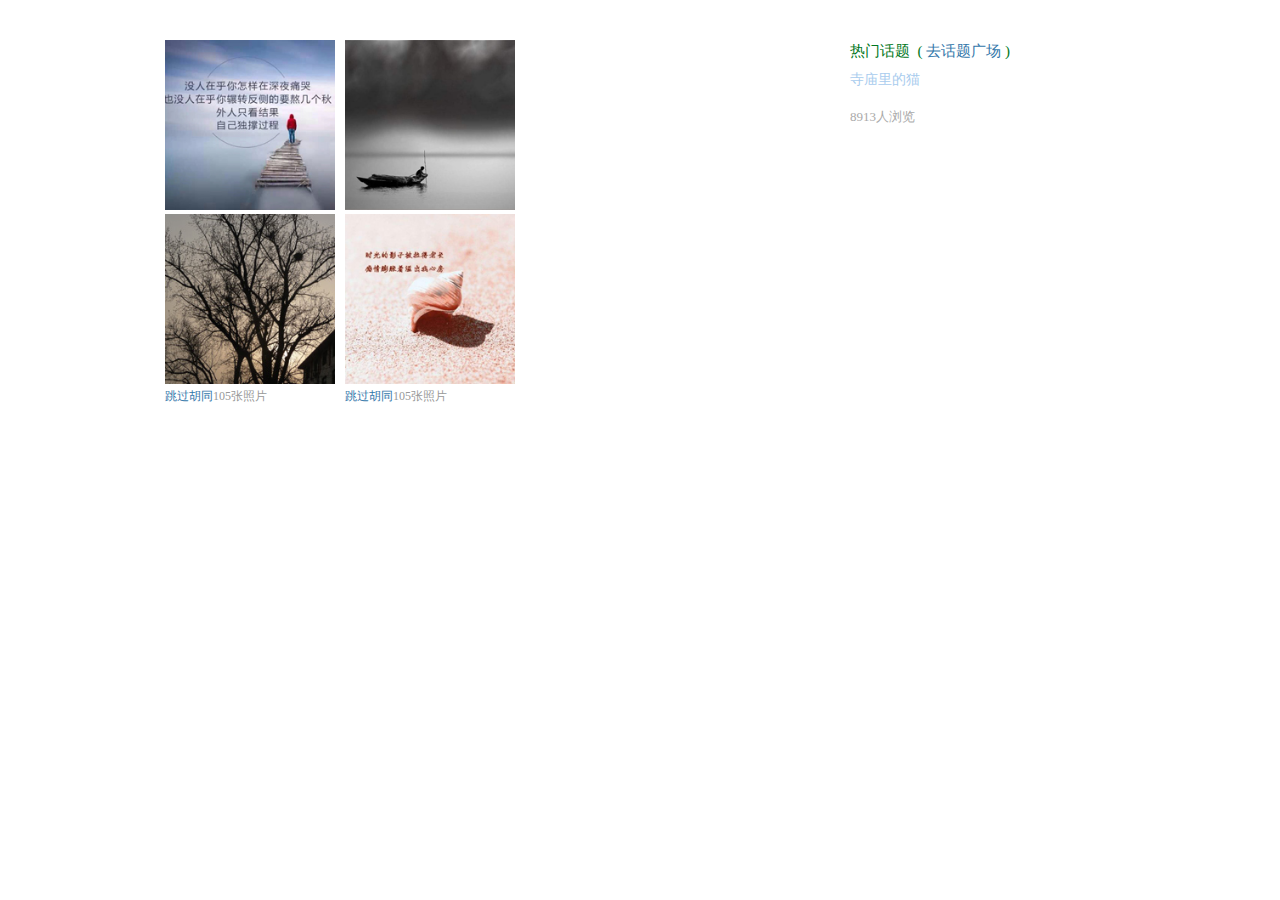
<file: douban_PC/index.html>
<!DOCTYPE html>
<html lang="en">

<head>
    <meta charset="UTF-8">
    <meta name="viewport" content="width=device-width, initial-scale=1.0">
    <meta http-equiv="X-UA-Compatible" content="ie=edge">
    <title>Document</title>

    <link rel="stylesheet" href="./css.css">
</head>

<body>
    <!-- 盒子模型 集装箱 从上到下，从左到右文档流 -->
    <!-- block 两列式布局，三栏式布局 -->
    <!-- <section>section 标签 h5标签 兼容性问题 类名</section> -->
    <div class="section">
        <div class="wrapper">
            <div class="side">
                <div class="online">
                    <div class="mod">
                        <h2>
                            热门话题
                            <span class="pl">&nbsp;(
                                <a href="#" class="" target="_self">去话题广场</a>
                                )</span>
                        </h2>
                        <ul>
                            <li class="rec_topics">
                                <a href="" class="rec_topics_name">寺庙里的猫</a>
                                <span class="rec_topics_subtitle">8913人浏览</span>
                            </li>
                        </ul>
                    </div>
                </div>
            </div>
            <div class="main">
                <div class="mod">
                    <!-- albums  首页推的照片 -->
                    <div class="albums">
                        <!-- 四宫格 -->
                        <!-- pc端 为什么不用 background-image 放置图片？
                         mobile 盒子大小式响应式 rem +cover Pc端 算死像素 img -->
                        <ul>
                            <li>
                                <div class="pic">
                                    <a href="#"><img src="./1.jpg" alt=""></a>
                                </div>
                                <div class="pic">
                                    <a href="#"><img src="./2.jpg" alt=""></a>
                                </div>
                                
                                <a href="#">跳过胡同</a><span class="num">105张照片</span>
                            </li>
                            <li>
                                <div class="pic">
                                    <a href="#"><img src="./3.jpg" alt=""></a>
                                </div>
                                <div class="pic">
                                    <a href="#"><img src="./4.jpg" alt=""></a>
                                </div>
                                
                                <a href="#">跳过胡同</a><span class="num">105张照片</span>
                            </li>
                        </ul>
                    </div>
                </div>
            </div>

        </div>
    </div>
</body>

</html>
</file>
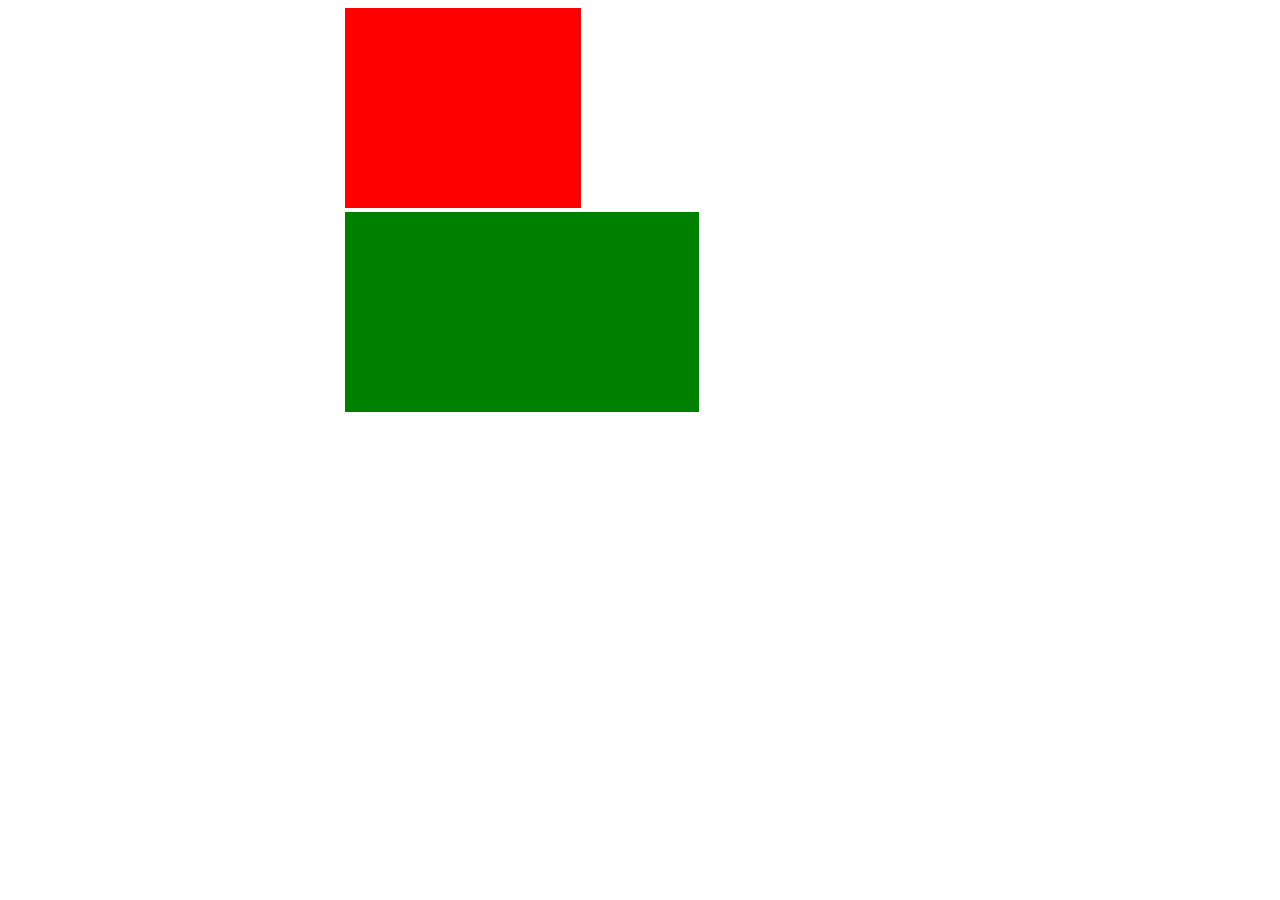
<file: douban_PC/inline-block.html>
<!DOCTYPE html>
<html lang="en">
<head>
    <meta charset="UTF-8">
    <meta name="viewport" content="width=device-width, initial-scale=1.0">
    <meta http-equiv="X-UA-Compatible" content="ie=edge">
    <title>inline-block</title>

    <style>
        .box{
            width: 590px;
            margin: 0 auto;
        }
        .col-4, .col-8 {
            height: 200px;
            background-color: green;
            display: inline-block;
        }
        .col-4{
            background-color: red;
            width: 40%;
        }
        .col-8{
            width: 60%;
        }
    </style>
</head>
<body>
    <div class="box">
        <div class="col-4"></div>
        <div class="col-8"></div>
    </div>
</body>
</html>
</file>
<file: douban_PC/css.css>
/*
    * auth cst
    * date 2019-3-26
*/

/*reset*/
body, div, dl, dt, dd, ul, li, h1, h2, h3, h4, h5, h6, pre, 
code, form, fieldset, legend, input, button, textarea, blockquote{
    margin: 0;
    padding: 0;
}

a:link{
    color:#3377aa;
    text-decoration: none;

}
a:visited{
    color: #666699;
    text-decoration: none;
}

a:hover{
    color: #ffffff;
    text-decoration: none;
    background-color: #3377aa;
}

h1,h2,h3,h4,h5,h6 {
  font-size: 100%;
  font-weight: normal;
}
h2{
    font: 15px Arial sans-serif;
    color: #007722;
    margin: 0 0 12px 0;
    line-height: 150%;
}
img{
    border: 0;
}
a img{
    border-width: 0;
    vertical-align: middle;  
    /* 图片跟兄弟元素之间垂直居中 */
}
ul{
    list-style: none;
}
/* 为什么？性能更好，自行匹配 */

/*通用样式*/
.section{
    padding: 10px 0;
    margin-bottom: 30px;
}
.wrapper{  /*container*/

    width: 950px;
    margin: 0 auto;
}
.section .side{
    float: right;
    width: 265px;
    margin-left: 30px;
    /* height: 200px;
    background-color: green; */
}
.section .main{
    height: 200px;
    /* background-color: red;
    overflow: hidden; */
}
.mod{
    margin-bottom: 30px;
}
.online ul {
    margin-top: -4px;
  }
/*组件样式 框架*/
/*业务样式 */
.rec_topics{
    line-height: 1;
    margin-bottom: 15px;
    margin-top: 10px;
    columns: #999999;
}

.rec_topics .rec_topics_name{
    display:inline-block;
    margin-bottom: 6px;
    font-size: 14px;
    line-height: 1.3;
    color: #a9ccee;
}

.rec_topics_subtitle{
    display: block;
    margin-top: 15px;
   
    font-size: 13px;
    line-height: 1;
    white-space: nowrap ;/* 文字不换行*/
    color: #aaa;
    overflow: hidden;  
    text-overflow: ellipsis; /*三个点*/
}
/*album*/
.albums{
    float: left;
    width: 350px;
    margin-right: 30px;
    color: #999999;
    font-size: 0;
    letter-spacing: -0.31em;
  
}

.albums ul{
    margin: -10px 0 0 -10px;

}
.albums ul li{
    /* 忽略间距 */
    display: inline-block;
    
    width: 170px;
    letter-spacing: normal;
    vertical-align: top;  /*顶端对齐*/
    font-size: 12px;
    margin: 10px 0 0 10px;

}
.albums ul li .pic{
    display: inline-block;
    width: 170px;
    max-width: 170px;

    /* img 超出 */
    overflow: hidden;
    white-space: nowrap;

}
.albums ul li .pic img {
    width: 170px;
  }
</file>
